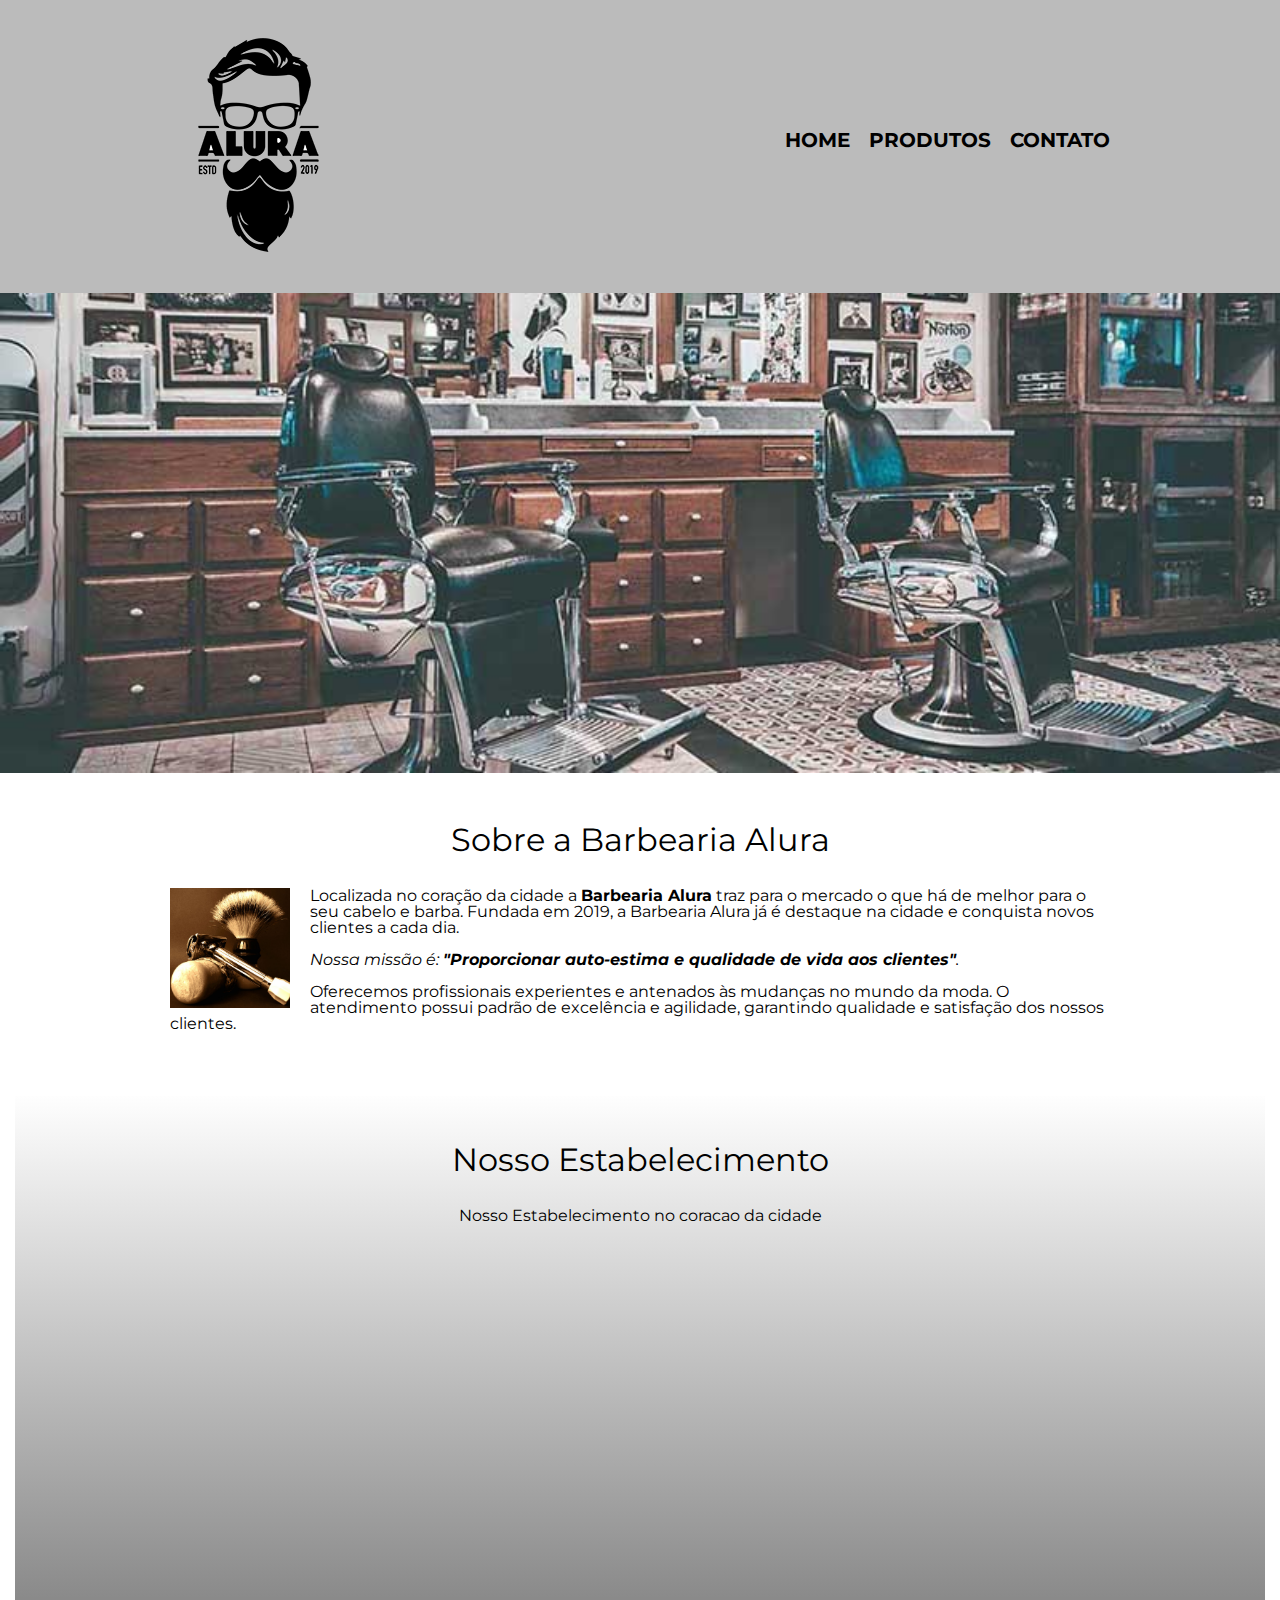
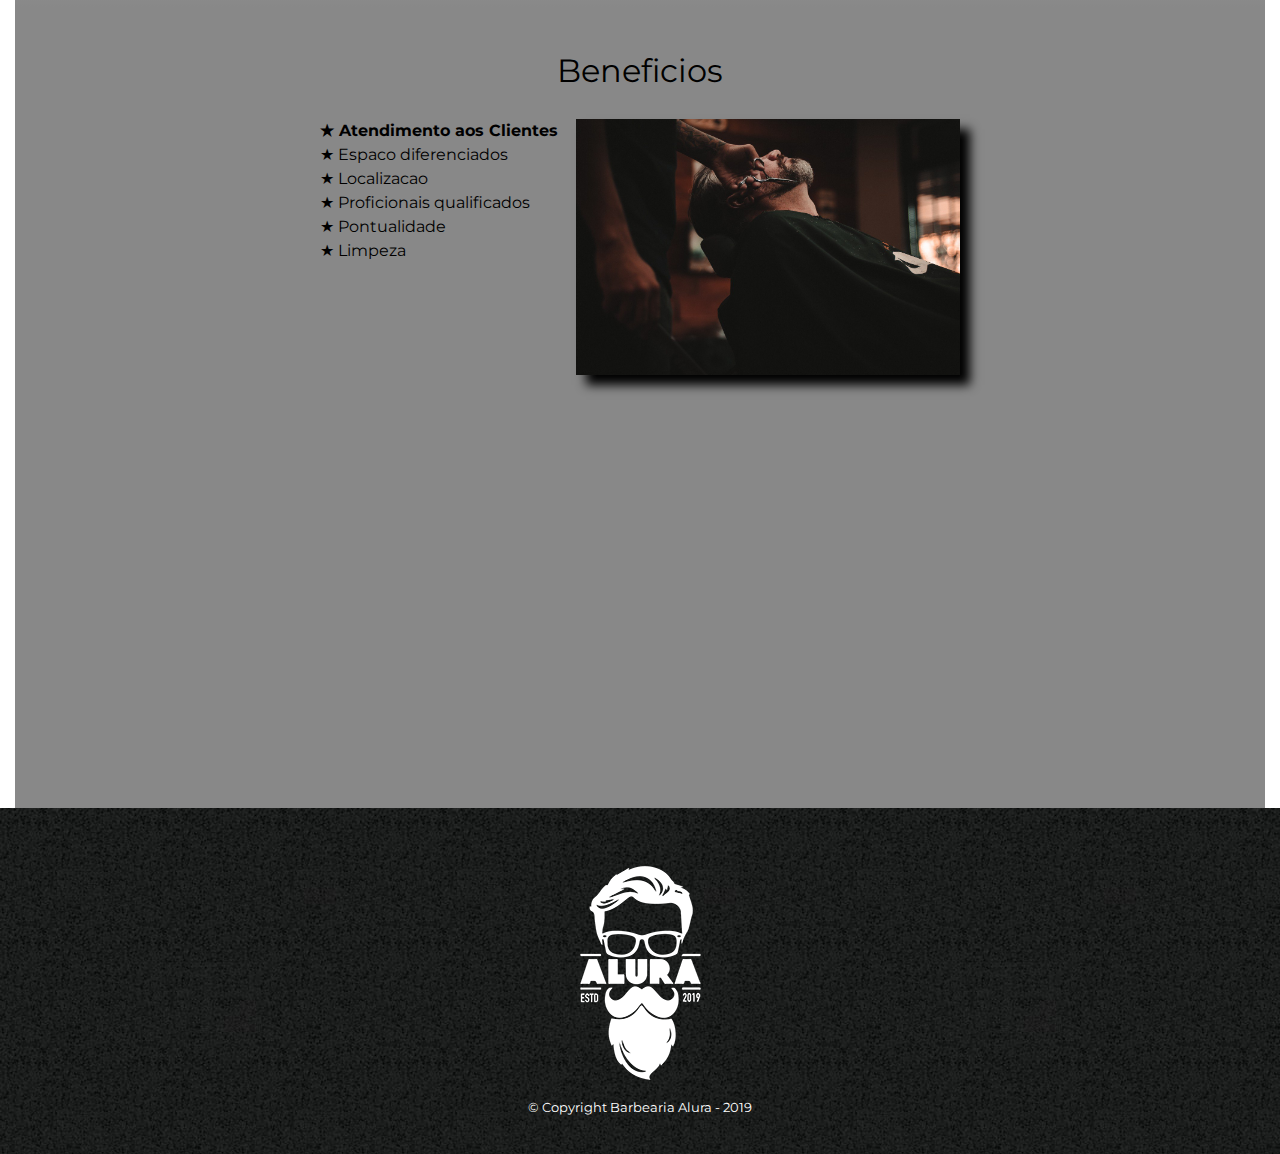
<file: style.css/index.html>
<!DOCTYPE html>
<html lang="pt-br">
    <head>
    	<meta charset="UTF-8">
        <meta name="viewport" content="width=device-width">
    	<title>Barbearia Alura</title>
    	
        <link rel="stylesheet" href="reset.css">
        <link rel="stylesheet" href="style.css">
        <link rel="preconnect" href="https://fonts.googleapis.com"><link rel="preconnect" href="https://fonts.gstatic.com" crossorigin><link href="https://fonts.googleapis.com/css2?family=Montserrat:wght@300&display=swap" rel="stylesheet">


    </head>

    <body >
    	<header>
              
            <div class="caixa">
            <h1><img src="logo.png"></h1>
            <nav>

            <ul>
                <li><a href="index.html">Home</a></li>
                <li><a href="produtos">Produtos</a></li>
                <li><a href="contatos">Contato</a></li>
            </ul>

         </nav>
         </div>
        
    	</header>
    	<img class="banner" src="banner.jpg">

    <main>
	        <section class="principal">
	    	    <h2 class="titulo-principal">Sobre a Barbearia Alura</h2>
	    	    <img class="utensilios" src="utensilios.jpg" alt="utensilios" >
	         

               <p> Localizada no coração da cidade a <strong>Barbearia Alura</strong> traz para o mercado o que há de melhor para o seu cabelo e barba. Fundada em 2019, a Barbearia Alura já é destaque na cidade e conquista novos clientes a cada dia.</p>

               <p id="missao"><em> Nossa missão é: <strong>"Proporcionar auto-estima e  qualidade de vida aos clientes"</strong>.</em></p>

                <p>Oferecemos profissionais experientes e antenados às mudanças no mundo da moda. O atendimento possui padrão de excelência e agilidade, garantindo qualidade e satisfação dos nossos clientes.</p>

	        </section>

	        <section class="mapa">
	        	<h3 class="titulo-principal">Nosso Estabelecimento</h3>
	        	<p>Nosso Estabelecimento no coracao da  cidade</p>
	        	<div class="mapa-conteudo">
	        		<iframe src="https://www.google.com/maps/embed?pb=!1m18!1m12!1m3!1d3656.449703483536!2d-46.63353353153122!3d-23.588199700860276!2m3!1f0!2f0!3f0!3m2!1i1024!2i768!4f13.1!3m3!1m2!1s0x94ce5a2b2ed7f3a1%3A0xab35da2f5ca62674!2sAlura%20-%20Escola%20Online%20de%20Tecnologia!5e0!3m2!1spt-BR!2sbr!4v1670111570405!5m2!1spt-BR!2sbr" width="100%" height="300" style="border:0;" allowfullscreen="" loading="lazy" referrerpolicy="no-referrer-when-downgrade"></iframe>
	        	</div>


	        </section>
	       
 	        <section class="beneficios">
    	<h3 class="titulo-principal">Beneficios</h3>

    	<div class="conteudo-beneficios">

    	<ul class="lista-beneficios">
    	   <li class="itens">Atendimento aos Clientes</li>
    	   <li class="itens">Espaco diferenciados </li>
           <li class="itens">Localizacao</li>
    	   <li class="itens">Proficionais qualificados</li>
    	    <li class="itens">Pontualidade</li>
    	    <li class="itens">Limpeza</li>
        </ul><img src="beneficios.jpg" class="imagem-beneficios">
        </div>
        <div class="video">
        	<iframe width="100%" height="315" src="https://www.youtube.com/embed/wcVVXUV0YUY" title="Scissor Cut Short Back and Sides Men's Haircut" frameborder="0" allow="accelerometer; autoplay; clipboard-write; encrypted-media; gyroscope; picture-in-picture" allowfullscreen></iframe>
        </div>
        </section>
    </main>

       <footer>
    <img src="logo-branco.png">
    <p class="copyright">&copy; Copyright Barbearia Alura - 2019</p>
</footer>
    </body>
</html>
</file>
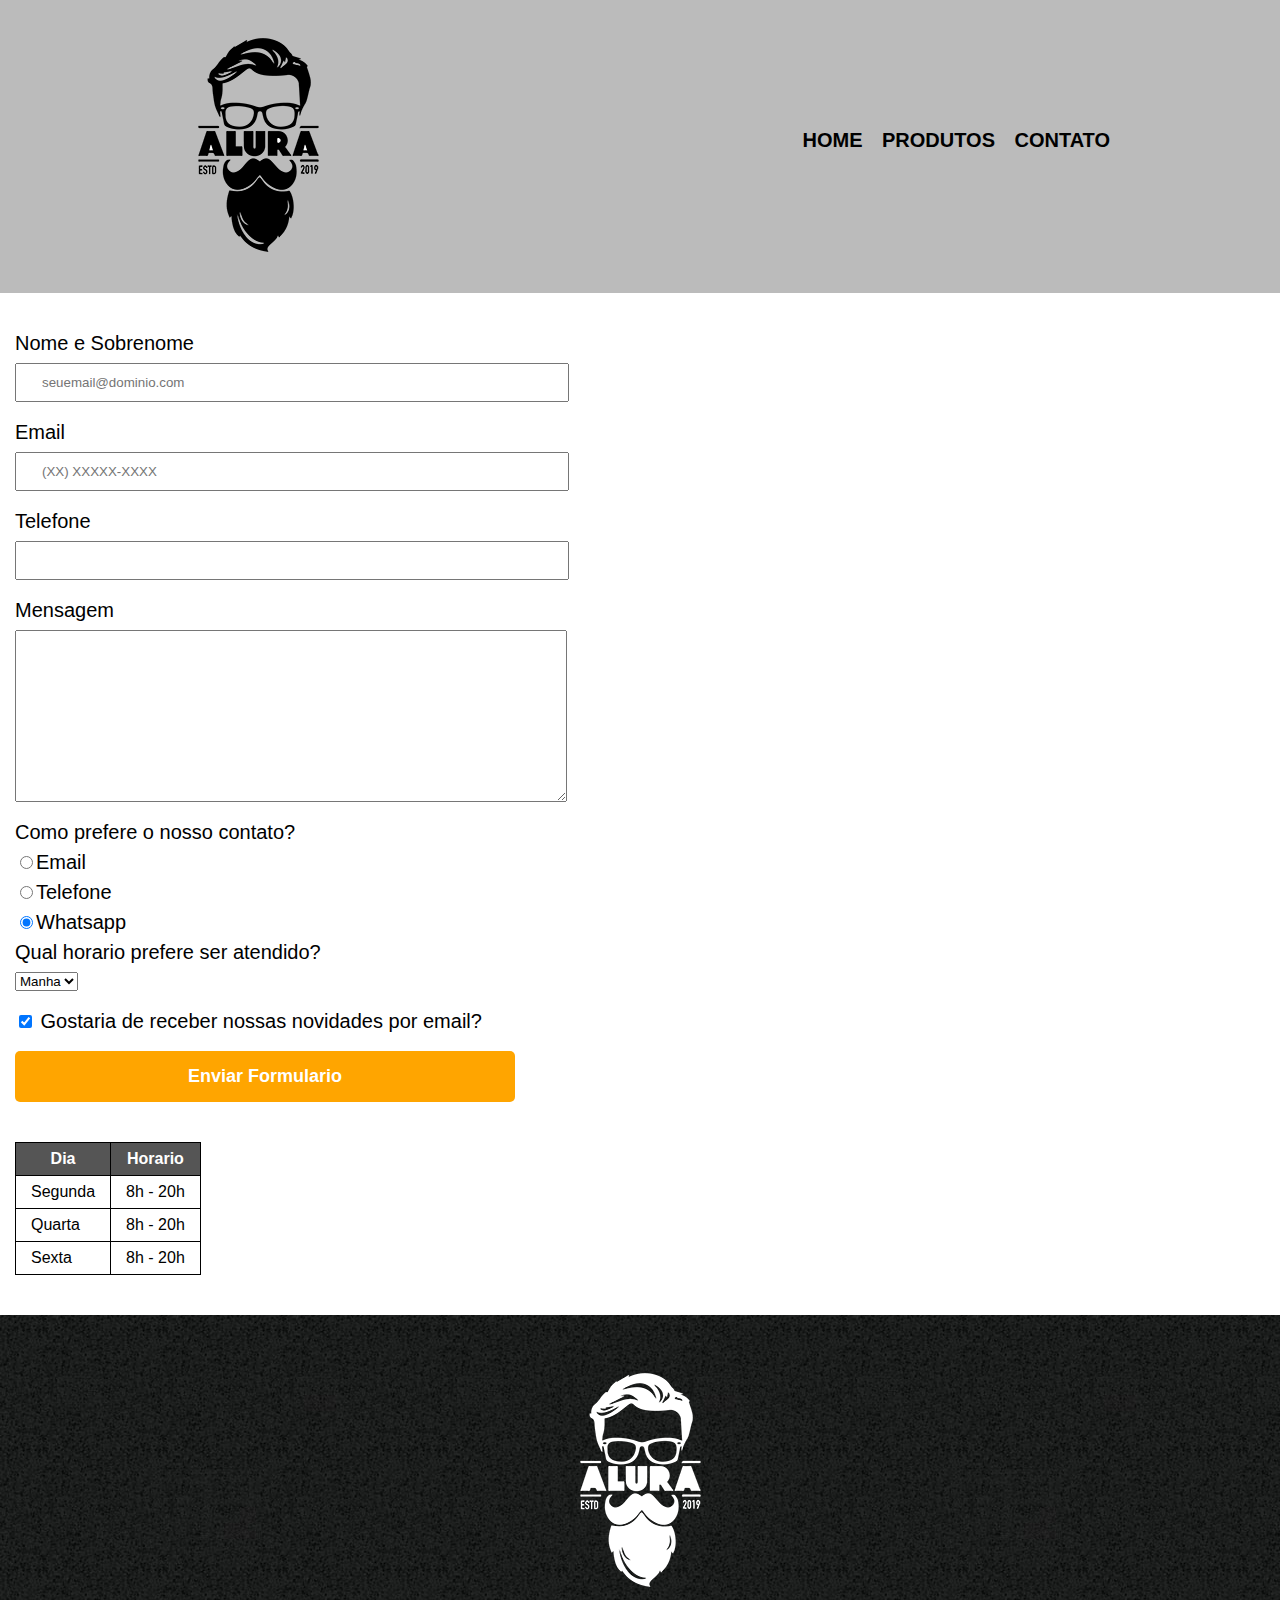
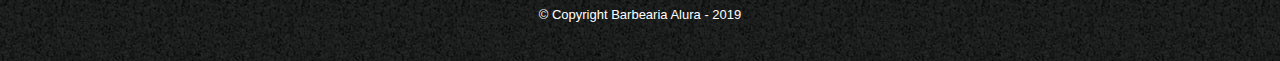
<file: style.css/contato.html>
<!DOCTYPE html>
<html>
    <head>
        <meta charset="UTF-8">
        <title>Contatos - Barbearia Alura</title>

        <link rel="stylesheet" href="reset.css">
        <link rel="stylesheet" href="style.css">
    </head>
    <body>
      <header>
            <div class="caixa">
            <h1><img src="logo.png" alt="Logo da Barbearia Alura"></h1>
            <nav>

            <ul>
                <li><a href="index.html">Home</a></li>
                <li><a href="produtos">Produtos</a></li>
                <li><a href="contatos">Contato</a></li>
            </ul>
            <div class="cagada">

         </nav>
         </div>
        </header>

        <main>
         <form>
           <label for="nomesobrenome">Nome e Sobrenome</label>
            <input type="text" id="nomesobrenome" class="input-padrao" required placeholder="seuemail@dominio.com">

            <label for="email">Email</label>
            <input type="email" id="email" class="input-padrao" required placeholder="(XX) XXXXX-XXXX">

            <label for="telefone">Telefone</label>
            <input type="tel" id="telefone" class="input-padrao" required>

          <label for="mensagem">Mensagem</label>
         <textarea cols="70" rows="10" id="mensage" class="input-padrao" required></textarea>

         <fieldset>
            <legend>Como prefere o nosso contato?</legend>
            <label for="radio-email"><input type="radio" name="contato"  value="email" id="radio-email">Email</label>
            
            <label for="radio-telefone"><input type="radio" name="contato" value="telefone" id="radio-telefone">Telefone</label>
            
            <label for="radio-whatsapp"><input type="radio" name="contato" value="whtasapp" id="radio-whatsapp" checked>Whatsapp</label>
            
         </fieldset>

         <fieldset>
         <legend>Qual horario prefere ser atendido?</legend>
         <select>
            <option>Manha</option>
            <option>Tarde</option>
            <option>Noite</option>
         </select>
         </fieldset>

         <label class="checkbox"><input type="checkbox" checked> Gostaria de receber nossas novidades por email?</label>

            <input type="submit" value="Enviar Formulario" class="enviar">
         </form>

         <table>
            <thead>
            <tr>
               <th>Dia</th>
               <th>Horario</th>
            </tr>
         </thead>
         <tbody>
                    
            <tr>
               <td >Segunda</td>
               <td>8h - 20h </td>
            </tr>
                 
            <tr>
               <td>Quarta</td>
               <td>8h - 20h </td>
            </tr>
                   
            <tr>
               <td>Sexta</td>
               <td>8h - 20h </td>
            </tr>
         </tbody>
                   

         </table>
        </main>
        </div>

         <footer>
    <img src="logo-branco.png" alt="Logo da Barbearia Alura">
    <p class="copyright">&copy; Copyright Barbearia Alura - 2019</p>
</footer>
</html>
</file>
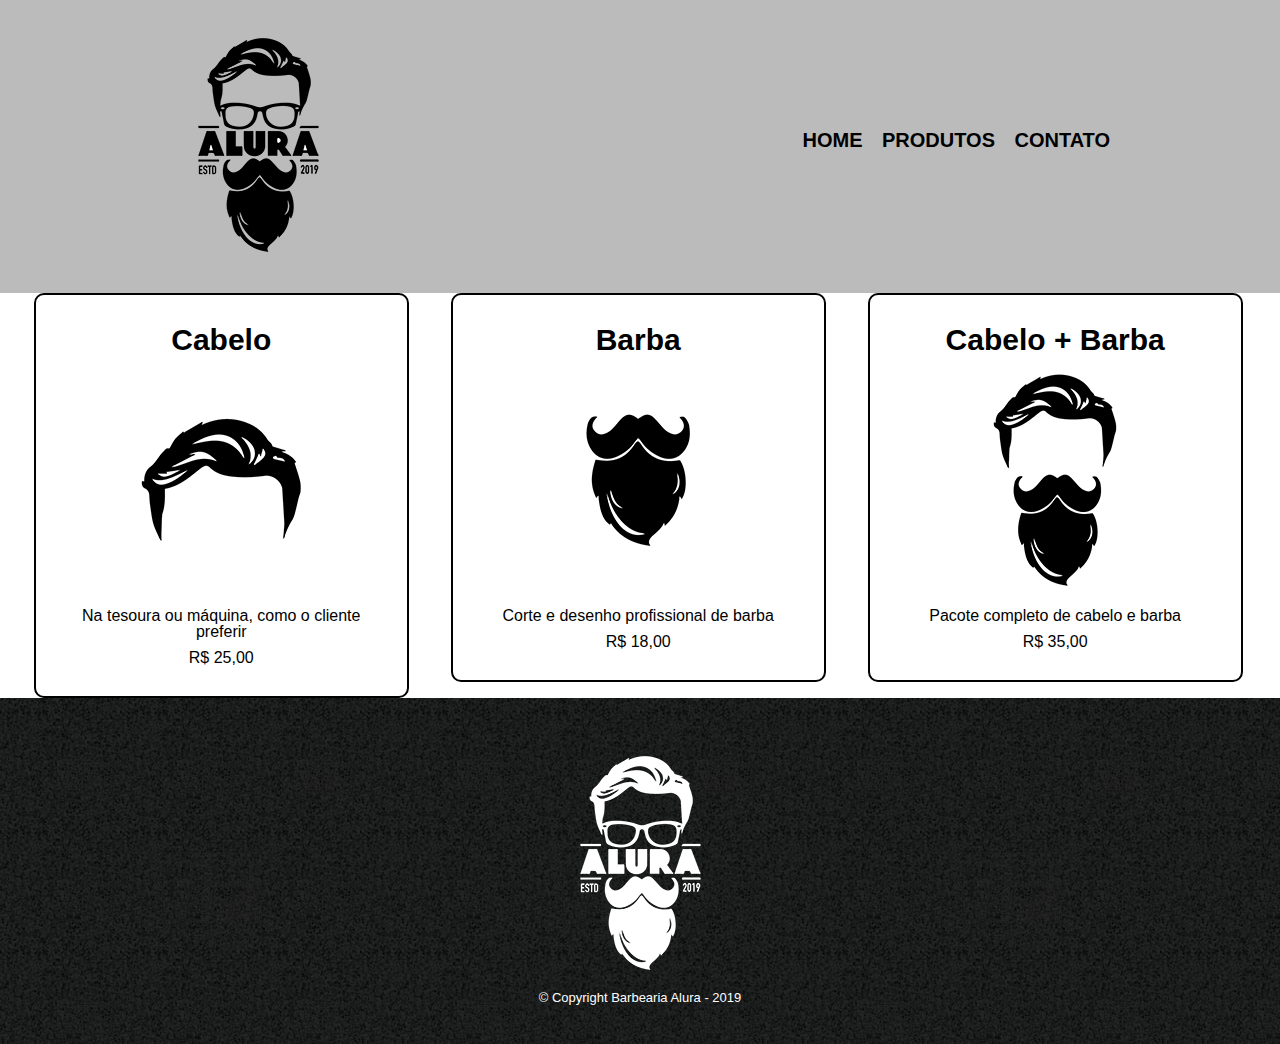
<file: style.css/produtos.html>
<!DOCTYPE html>
<html>
    <head>
        <meta charset="UTF-8">
        <title>Produtos - Barbearia Alura</title>

        <link rel="stylesheet" href="reset.css">
        <link rel="stylesheet" href="style.css">
    </head>
    <body>
        <header>
            <div class="caixa">
            <h1><img src="logo.png"></h1>
            <nav>

            <ul>
                <li><a href="index.html">Home</a></li>
                <li><a href="produtos">Produtos</a></li>
                <li><a href="contatos">Contato</a></li>
            </ul>

         </nav>
         </div>
        </header>
        <main>
    <ul class="produtos">
        <li>
            <h2>Cabelo</h2>
            <img src="cabelo.jpg">
            <p class="produto-descricao">Na tesoura ou máquina, como o cliente preferir</p>
            <p class="produto-preco">R$ 25,00</p>
        </li>
        <li>
            <h2>Barba</h2>
            <img src="barba.jpg">
            <p class="produto-descricao">Corte e desenho profissional de barba</p>
            <p class="produto-preco">R$ 18,00</p>
        </li>
        <li>
            <h2>Cabelo + Barba</h2>
            <img src="cabelo+barba.jpg">
            <p class="produto-descricao">Pacote completo de cabelo e barba</p>
            <p class="produto-preco">R$ 35,00</p>
        </li>
    </ul>
</main>
    </body>
    <footer>
    <img src="logo-branco.png">
    <p class="copyright">&copy; Copyright Barbearia Alura - 2019</p>
</footer>
</html>
</file>
<file: style.css/style.css>
body{
	font-family: 'Montserrat', sans-serif;
}


header{
	background:#BBBBBB;
	padding: 20px 0;
	;
} 


.caixa{
	position: relative;
	width: 940px;
	margin: 0 auto;
}

nav {
	position: absolute;
	top: 110px;
	right: 0;
}
nav li {
	display: inline;
	margin: 0 0 0 15px;
	
}

nav a {
	text-transform: uppercase;
	color:  #000000;
	font-weight: bold;
	font-size: 20px;
	text-decoration: none;
}

nav a:hover{
	color: #C78C29;
    text-decoration: underline;
}
}
.produtos{
	width: 940px;
	margin: 0 auto;
	padding: 50px 0;
}

.produtos li{
	display:  inline-block;
	text-align: center;
	width: 30%;
	vertical-align: top;
	margin: 0 1.5%;
	padding: 30px 20px;
	box-sizing: border-box;
	border: 2px solid #000000;
	border-radius: 10px;
}

.produtos li:hover {
	border-color: #C78C29;
	font-size: 34px;

}

.produtos li:active {
	border-color: #088C19;

}
.produtos li:hover h2{
	font-size: 34px;
}

.produtos h2{
	font-size: 30px;
	font-weight:bold ;
}

.produtos-descricao{
	font-size:18px;
} 

.produto-preco{
	font-size: 22;
	margin-top: 10px;
}

footer {
	text-align: center;
	background: url("bg.jpg");
	padding: 40px 0;
}

.copyright{
	color: #FFFFFF;
	font-size: 13px;
}

main{
	margin: 0 15px;
}


form{
	margin: 40px 0;
}

form label, form legend {
	display: block;
	font-size: 20px;
	margin: 0 0 10px;


}

.input-padrao{
	display: block;
	margin: 0 0 20px;
	padding: 10px 25px;
	width: 40%;
}	

.checkbox{
	margin: 20px 0;
}

.enviar {
	width: 40%;
	padding: 15px 0;
	background: orange;
	color: white;
	font-weight: bold;
	font-size: 18px;
	border: none;
	border-radius: 5px;
	transition: 1s all;
	cursor: pointer;
}

.enviar:hover{
	background: darkorange;
    transform: scale(1.2);
}

table{
	margin: 20px 0 40px;
}

thead {
	background:#555555 ;
	color: white;
	font-weight: bold;
}


td, th{
	border:  1px solid #000000;
	padding: 8px 15px ;
}
/* css da pagina inicial*/

.banner{
    width: 100%;
}

.titulo-principal{
     text-align: center;
     font-size: 2em;
     margin: 0 0 1em;
     clear: left;
}

.principal{
	padding: 3em 0;
	backgroud:#FEFEFE;
	width: 940px;
	margin: 0 auto;
}

.principal p{
	margin:  0 0 1em;
}

.principal strong{
    font-weight: bold;
}

.principal em{
	font-style: italic;
}

.utensilios{
	width: 120px;
	float: left;
	margin: 0 20px 0 0;

}

.mapa{
	padding: 3em 0;
	background:linear-gradient(#FEFEFE,#888888);
}

.mapa-conteudo{
     width: 940px;
     margin: 0 auto;
}

.mapa p {
    margin: 0 0 2em;
    text-align: center;
}

.beneficios{
    padding: 3em 0;
    background:#888888;
}

.conteudo-beneficios{
	width: 640px;
	margin: 0 auto;
}

.lista-beneficios{
	width: 40%;
	display: inline-block;
	vertical-align: top;
}

.itens{
	line-height: 1.5;
}

.itens:before{
	content: "★ " ;

}

.itens:nth-child(1){
	font-weight: bold;
}

.imagem-beneficios {
	width: 60%;
	opacity: 1 ;
	transition: 400ms ;
	box-shadow: 10px 10px 10px 0 #000000;
}

.imagem-beneficios:hover{
	opacity: 0.3;
}

.video{
	width: 560px;
	margin: 2em auto;
}

@media screen and (max-width: 480px) {
    .caixa, .principal, .conteudo-beneficios, .mapa-conteudo, .video {
    	width: auto;
    }

    h1 {
    	text-align:center;
    }

    nav {
    	position: static;
    }

    .lista-beneficios, .imagem-beneficios{
    	width: 100%;
    }

    .imagem-beneficios{
    	margin:15px 0 0 ;
    }

}
</file>
